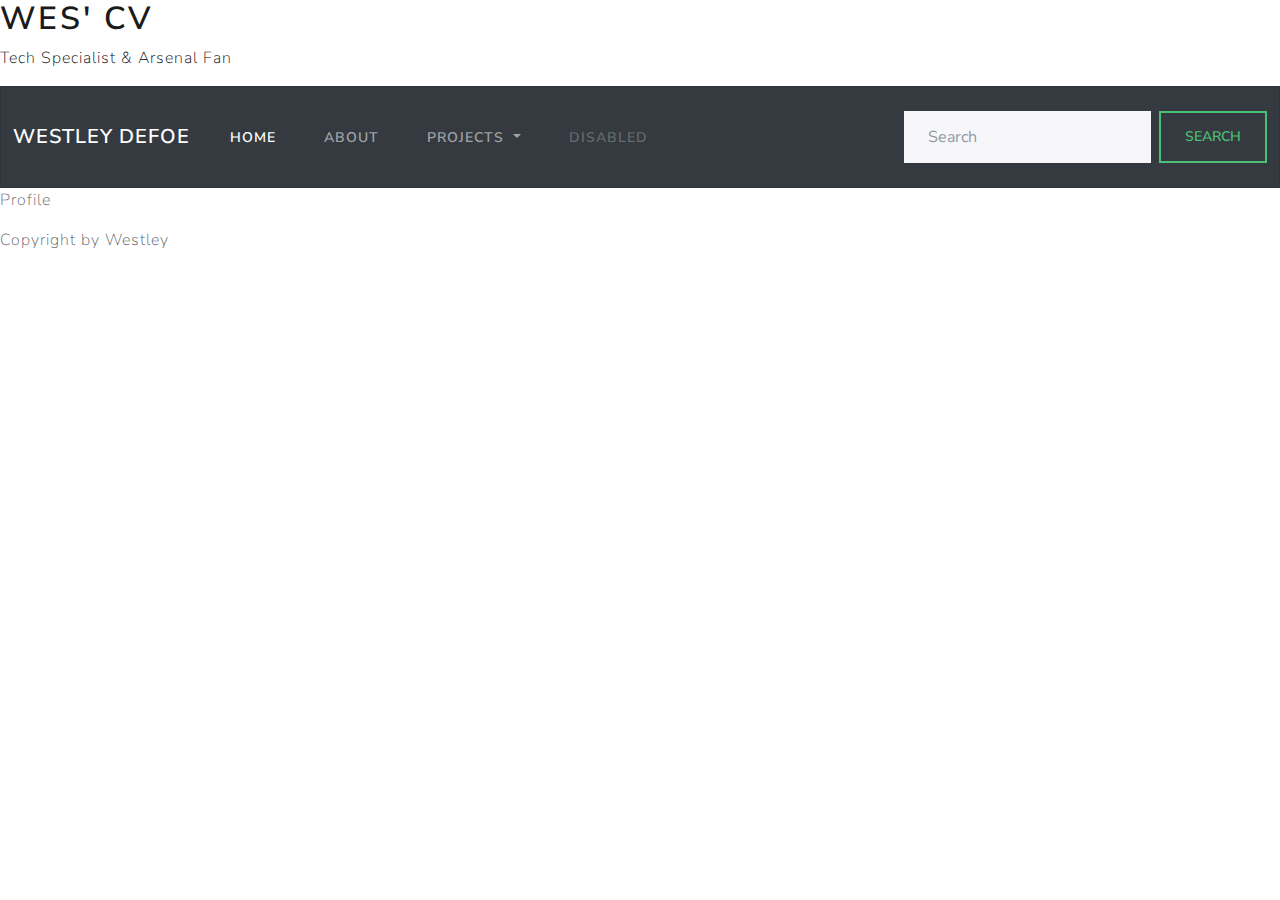
<file: Html/index.html>
<!DOCTYPE html>
<html lang="en">
<!--  -->
<head>
<meta charset="UTF-8">
<meta http-equiv="X-UA-Compatible" content="IE=edge">
<meta name="viewport" content="width=device-width, initial-scale=1.0">
<title> Westley's CV Page </title>
<link href="./bootstrap.css" rel="stylesheet">
<!-- CSS only -->
</head>
<body>

<!-- headers are essentially titles -- and they range from 6 sizes -->
<header class="cv--heading" style="color:black;">
    <h1> Wes' CV </h1>
    <p> Tech Specialist & Arsenal Fan  </p>
</header>

<nav class="navbar navbar navbar-dark bg-dark navbar-expand-lg bg-light">
    <div class="container-fluid">
      <a class="navbar-brand" href="https://www.linkedin.com/in/westleydefoe/">Westley Defoe</a>
      <button class="navbar-toggler" type="button" data-bs-toggle="collapse" data-bs-target="#navbarSupportedContent" aria-controls="navbarSupportedContent" aria-expanded="false" aria-label="Toggle navigation">
        <span class="navbar-toggler-icon"></span>
      </button>
      <div class="collapse navbar-collapse" id="navbarSupportedContent">
        <ul class="navbar-nav me-auto mb-2 mb-lg-0">
          <li class="nav-item">
            <a class="nav-link active" aria-current="page" href="./Home.html">Home</a>
          </li>
          <li class="nav-item">
            <a class="nav-link" href="./About.html">About</a>
          </li>
          <li class="nav-item dropdown">
            <a class="nav-link dropdown-toggle" href="./Projects.html" role="button" data-bs-toggle="dropdown" aria-expanded="true">
              Projects
            </a>
            <ul class="dropdown-menu">
              <li><a class="dropdown-item" href=>Home</a></li>
              <li><a class="dropdown-item" href="#">Another action</a></li>
              <li><hr class="dropdown-divider"></li>
              <li><a class="dropdown-item" href="#">Something else here</a></li>
            </ul>
          </li>
          <li class="nav-item">
            <a class="nav-link disabled">Disabled</a>
          </li>
        </ul>
        <form class="d-flex" role="search">
          <input class="form-control me-2" type="search" placeholder="Search" aria-label="Search">
          <button class="btn btn-outline-success" type="submit">Search</button>
        </form>
      </div>
    </div>
  </nav>

<main>
    <p> Profile</p>
</main>

<footer>
    Copyright by Westley
</footer>

</body>
</html>
</file>
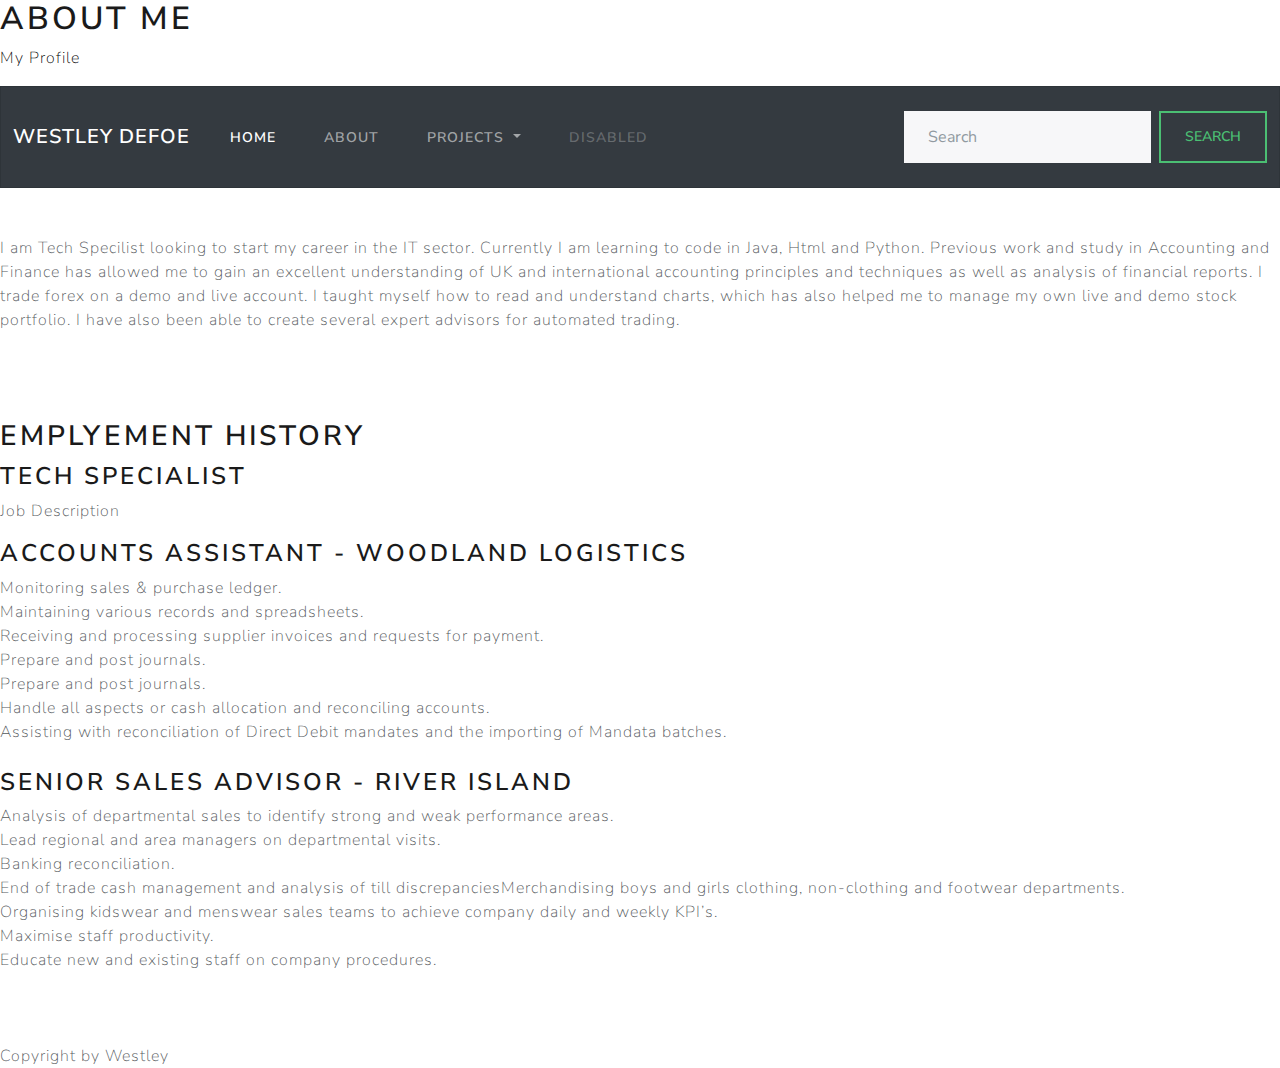
<file: Html/About.html>
<!DOCTYPE html>
<html lang="en">
<!--  -->
<head>
<meta charset="UTF-8">
<meta http-equiv="X-UA-Compatible" content="IE=edge">
<meta name="viewport" content="width=device-width, initial-scale=1.0">
<title> Westley's CV Page </title>
<link href="./bootstrap.css" rel="stylesheet">
</head>
<body>

<!-- headers are essentially titles -- and they range from 6 sizes -->
<header class="cv--heading" style="color:black;">
    <h1> About Me </h1>
    <p> My Profile </p>
</header>

<nav class="navbar navbar navbar-dark bg-dark navbar-expand-lg bg-light">
    <div class="container-fluid">
      <a class="navbar-brand" href="https://www.linkedin.com/in/westleydefoe/">Westley Defoe</a>
      <button class="navbar-toggler" type="button" data-bs-toggle="collapse" data-bs-target="#navbarSupportedContent" aria-controls="navbarSupportedContent" aria-expanded="false" aria-label="Toggle navigation">
        <span class="navbar-toggler-icon"></span>
      </button>
      <div class="collapse navbar-collapse" id="navbarSupportedContent">
        <ul class="navbar-nav me-auto mb-2 mb-lg-0">
          <li class="nav-item">
            <a class="nav-link active" aria-current="page" href="./Home.html">Home</a>
          </li>
          <li class="nav-item">
            <a class="nav-link" href="./About.html">About</a>
          </li>
          <li class="nav-item dropdown">
            <a class="nav-link dropdown-toggle" href="./Projects.html" role="button" data-bs-toggle="dropdown" aria-expanded="true">
              Projects
            </a>
            <ul class="dropdown-menu">
              <li><a class="dropdown-item" href=>Home</a></li>
              <li><a class="dropdown-item" href="#">Another action</a></li>
              <li><hr class="dropdown-divider"></li>
              <li><a class="dropdown-item" href="#">Something else here</a></li>
            </ul>
          </li>
          <li class="nav-item">
            <a class="nav-link disabled">Disabled</a>
          </li>
        </ul>
        <form class="d-flex" role="search">
          <input class="form-control me-2" type="search" placeholder="Search" aria-label="Search">
          <button class="btn btn-outline-success" type="submit">Search</button>
        </form>
      </div>
    </div>
  </nav>
<br>
<br>
<main>
    <p> I am Tech Specilist looking to start my career in the IT sector.  
         Currently I am learning to code in Java, Html and Python.  
         Previous work and study in Accounting and Finance has allowed me to gain an excellent understanding of UK and international accounting principles and techniques as well as analysis of financial reports.  
         I trade forex on a demo and live account.  I taught myself how to read and understand charts, which has also helped me to manage my own live and demo stock portfolio.  
         I have also been able to create several expert advisors for automated trading.</p>
</main>

<br>
<br>
<br>
<main>
    <h2>Emplyement History</h2>
    <h3>Tech Specialist</h3>
    <p>Job Description</p>
    <h3>Accounts Assistant - Woodland Logistics</h3>
    <li>Monitoring sales & purchase ledger.</li>
    <li>Maintaining various records and spreadsheets.</li>
    <li>Receiving and processing supplier invoices and requests for payment.</li>
    <li>Prepare and post journals.</li>
    <li>Prepare and post journals.</li>
    <li>Handle all aspects or cash allocation and reconciling accounts.</li>
    <li>Assisting with reconciliation of Direct Debit mandates and the importing of Mandata batches.</li>
    <br>
    <h3>Senior Sales Advisor - River Island</h3>
    <li>Analysis of departmental sales to identify strong and weak performance areas.</li>
    <li>Lead regional and area managers on departmental visits.</li>
    <li>Banking reconciliation.</li>
    <li>End of trade cash management and analysis of till discrepanciesMerchandising boys and girls clothing, non-clothing and footwear departments.</li>
    <li>Organising kidswear and menswear sales teams to achieve company daily and weekly KPI’s.</li>
    <li>Maximise staff productivity.</li>
    <li>Educate new and existing staff on company procedures.</li>
        
</main>

<br>
<br>
<br>

<footer>
    Copyright by Westley
</footer>

</body>
</html>
</file>
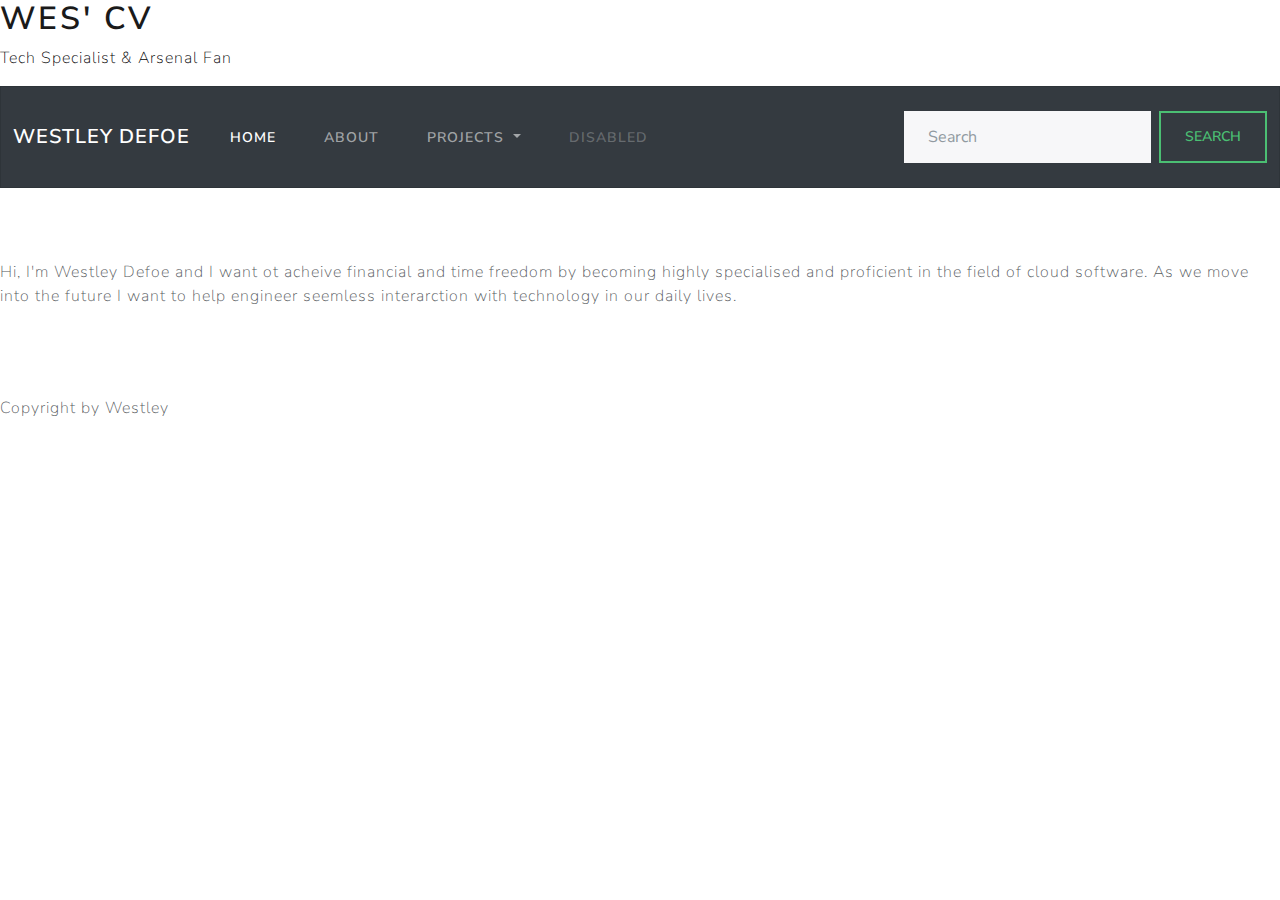
<file: Html/Home.html>
<!DOCTYPE html>
<html lang="en">
<!--  -->
<head>
<meta charset="UTF-8">
<meta http-equiv="X-UA-Compatible" content="IE=edge">
<meta name="viewport" content="width=device-width, initial-scale=1.0">
<title> Westley's CV Page </title>
<link href="./bootstrap.css" rel="stylesheet">
</head>
<body>

<!-- headers are essentially titles -- and they range from 6 sizes -->
<header class="cv--heading" style="color:black;">
    <h1> Wes' CV </h1>
    <p> Tech Specialist & Arsenal Fan  </p>
</header>

<nav class="navbar navbar navbar-dark bg-dark navbar-expand-lg bg-light">
    <div class="container-fluid">
      <a class="navbar-brand" href="https://www.linkedin.com/in/westleydefoe/">Westley Defoe</a>
      <button class="navbar-toggler" type="button" data-bs-toggle="collapse" data-bs-target="#navbarSupportedContent" aria-controls="navbarSupportedContent" aria-expanded="false" aria-label="Toggle navigation">
        <span class="navbar-toggler-icon"></span>
      </button>
      <div class="collapse navbar-collapse" id="navbarSupportedContent">
        <ul class="navbar-nav me-auto mb-2 mb-lg-0">
          <li class="nav-item">
            <a class="nav-link active" aria-current="page" href="./Home.html">Home</a>
          </li>
          <li class="nav-item">
            <a class="nav-link" href="./About.html">About</a>
          </li>
          <li class="nav-item dropdown">
            <a class="nav-link dropdown-toggle" href="./Projects.html" role="button" data-bs-toggle="dropdown" aria-expanded="true">
              Projects
            </a>
            <ul class="dropdown-menu">
              <li><a class="dropdown-item" href=>Home</a></li>
              <li><a class="dropdown-item" href="#">Another action</a></li>
              <li><hr class="dropdown-divider"></li>
              <li><a class="dropdown-item" href="#">Something else here</a></li>
            </ul>
          </li>
          <li class="nav-item">
            <a class="nav-link disabled">Disabled</a>
          </li>
        </ul>
        <form class="d-flex" role="search">
          <input class="form-control me-2" type="search" placeholder="Search" aria-label="Search">
          <button class="btn btn-outline-success" type="submit">Search</button>
        </form>
      </div>
    </div>
  </nav>
<br>
<br>
<br>
<main>
    <p> Hi, I'm Westley Defoe and I want ot acheive financial and time freedom
        by becoming highly specialised and proficient in the field of cloud software.
        As we move into the future I want to help engineer seemless interarction with
        technology in our daily lives.
    </p>
</main>
<br>
<br>
<br>
<footer>
    Copyright by Westley
</footer>

</body>
</html>
</file>
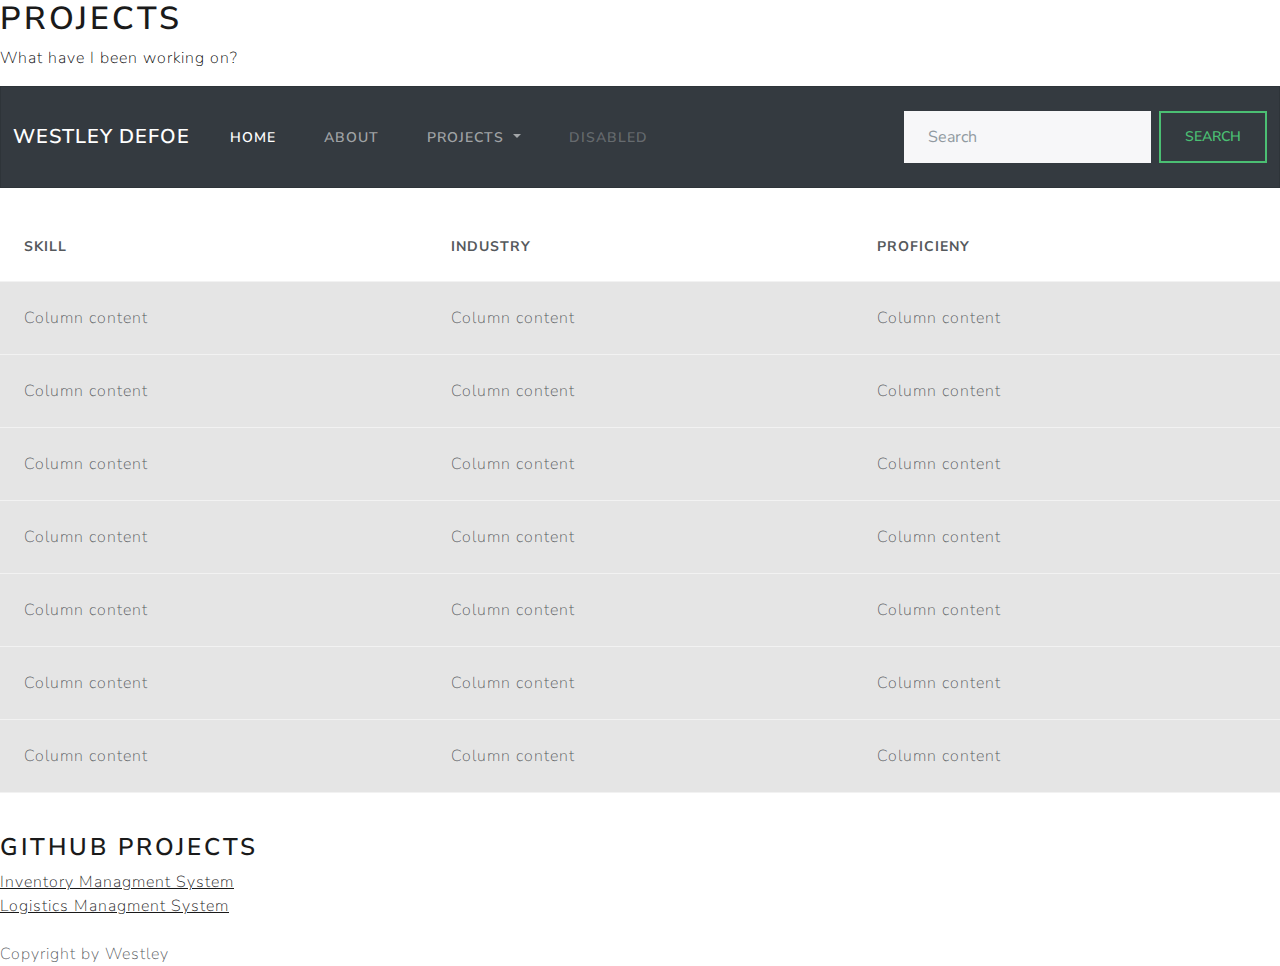
<file: Html/Projects.html>
<!DOCTYPE html>
<html lang="en">
<!--  -->
<head>
<meta charset="UTF-8">
<meta http-equiv="X-UA-Compatible" content="IE=edge">
<meta name="viewport" content="width=device-width, initial-scale=1.0">
<title> Westley's CV Page </title>
<link href="./bootstrap.css" rel="stylesheet">
</head>
<body>

<!-- headers are essentially titles -- and they range from 6 sizes -->
<header class="cv--heading" style="color:black;">
    <h1>Projects</h1>
    <p> What have I been working on?  </p>
</header>

<nav class="navbar navbar navbar-dark bg-dark navbar-expand-lg bg-light">
    <div class="container-fluid">
      <a class="navbar-brand" href="https://www.linkedin.com/in/westleydefoe/">Westley Defoe</a>
      <button class="navbar-toggler" type="button" data-bs-toggle="collapse" data-bs-target="#navbarSupportedContent" aria-controls="navbarSupportedContent" aria-expanded="false" aria-label="Toggle navigation">
        <span class="navbar-toggler-icon"></span>
      </button>
      <div class="collapse navbar-collapse" id="navbarSupportedContent">
        <ul class="navbar-nav me-auto mb-2 mb-lg-0">
          <li class="nav-item">
            <a class="nav-link active" aria-current="page" href="./Home.html">Home</a>
          </li>
          <li class="nav-item">
            <a class="nav-link" href="./About.html">About</a>
          </li>
          <li class="nav-item dropdown">
            <a class="nav-link dropdown-toggle" href="./Projects.html" role="button" data-bs-toggle="dropdown" aria-expanded="true">
              Projects
            </a>
            <ul class="dropdown-menu">
              <li><a class="dropdown-item" href=>Home</a></li>
              <li><a class="dropdown-item" href="#">Another action</a></li>
              <li><hr class="dropdown-divider"></li>
              <li><a class="dropdown-item" href="#">Something else here</a></li>
            </ul>
          </li>
          <li class="nav-item">
            <a class="nav-link disabled">Disabled</a>
          </li>
        </ul>
        <form class="d-flex" role="search">
          <input class="form-control me-2" type="search" placeholder="Search" aria-label="Search">
          <button class="btn btn-outline-success" type="submit">Search</button>
        </form>
      </div>
    </div>
  </nav>

<br>

<main>

  <table class="table table-hover">
    <thead>
      <tr>
        <th scope="col">Skill</th>
        <th scope="col">Industry</th>
        <th scope="col">Proficieny</th>
      </tr>
    </thead>
    <tbody>
      <tr class="table-active">
        <td>Column content</td>
        <td>Column content</td>
        <td>Column content</td>
      <tr class="table-active">
        <td>Column content</td>
        <td>Column content</td>
        <td>Column content</td>
        <tr class="table-active">
          <td>Column content</td>
          <td>Column content</td>
          <td>Column content</td>
          <tr class="table-active">
            <td>Column content</td>
            <td>Column content</td>
            <td>Column content</td>
            <tr class="table-active">
              <td>Column content</td>
              <td>Column content</td>
              <td>Column content</td>
              <tr class="table-active">
                <td>Column content</td>
                <td>Column content</td>
                <td>Column content</td>
                <tr class="table-active">
                  <td>Column content</td>
                  <td>Column content</td>
                  <td>Column content</td>


    </tbody>
</table>   
</main>
<br>
<main>
    <h3>GitHub Projects</h3>
    <li><a href="https://github.com/WezQa/IMS-Starter">Inventory Managment System</a></li>
    <li><a href="https://github.com/shailynch/hackathonQommonLoggistics">Logistics Managment System</a></li>
</main>



<br/>
<footer>
    Copyright by Westley
</footer>

</body>
</html>
</file>
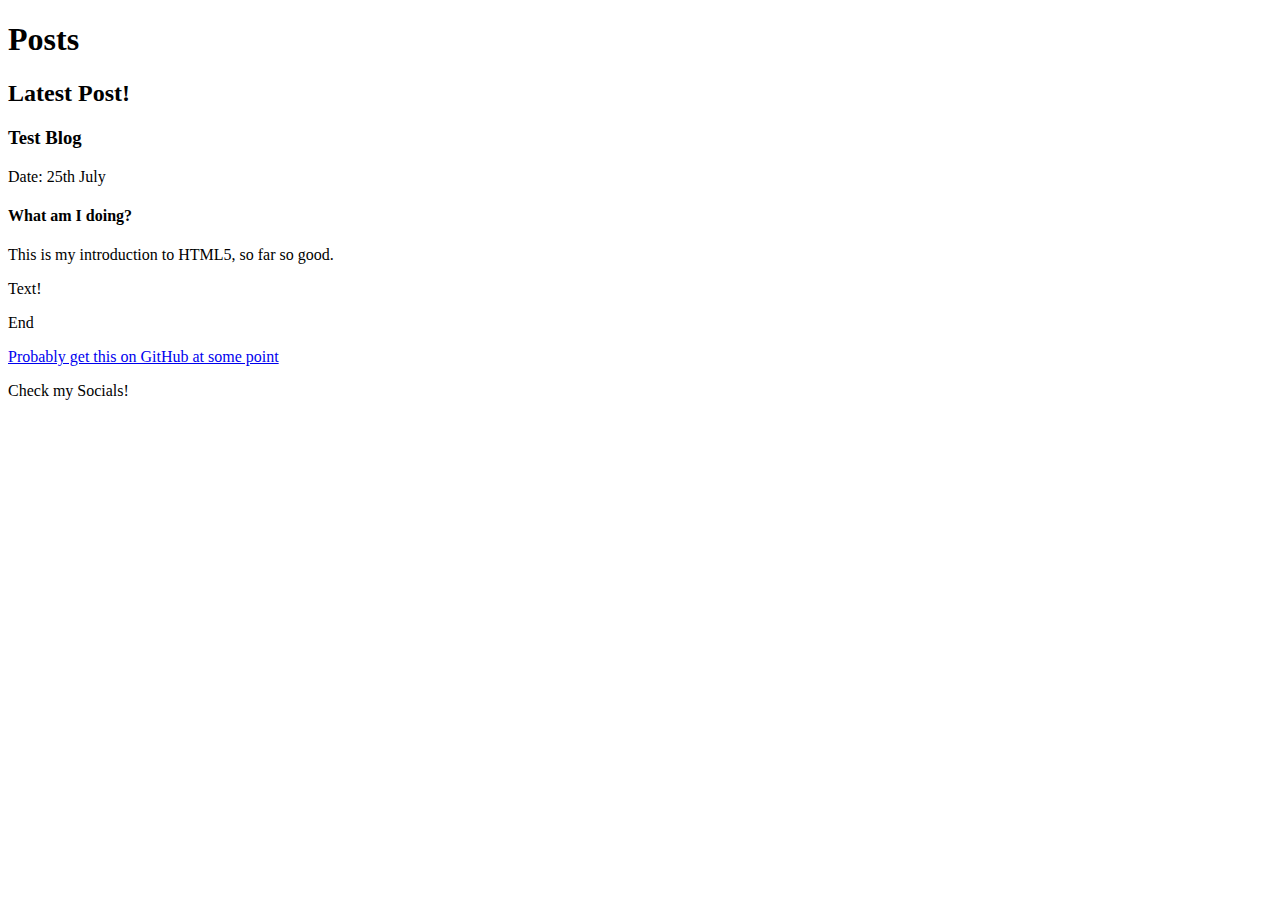
<file: Html/Structural-Elements.html>
<!DOCTYPE html>
<html lang="en">
    <head>
        <meta charset="UTF-8">
        <meta name="viewport" content="width=device-width, initial-scale=1.0">
        <meta http-equiv="X-UA-Compatible" content="ie=edge">
        <title>Structural HTML</title>
    </head>
    <body>
        <div id="heading">
        <h1>Posts</h1>
        </div>
        <div id="latestPostsSection">
        <div id="sectionHeader">
            <h2>Latest Post!</h2>
        </div>
        <div id="article">
            <div id="articleHeader">
                <h3>Test Blog</h3>
                <p>Date: 25th July</p>
            </div>
            <div id="mainArticle">
                <h4>What am I doing?</h4>
                <p id="intro">This is my introduction to HTML5, so far so good.</p>
                <p id="postBody">Text!</p>
                <p id="conclusion">End</p>
            </div>
            <div id="articleFooter">
                <div id="address">
                    <a href="#">Probably get this on GitHub at some point</a>
                </div>
            </div>
        </div>
        </div>
        <div id="footer">
        <p>Check my Socials!</p>
        </div>
    </body>
</html>
</file>
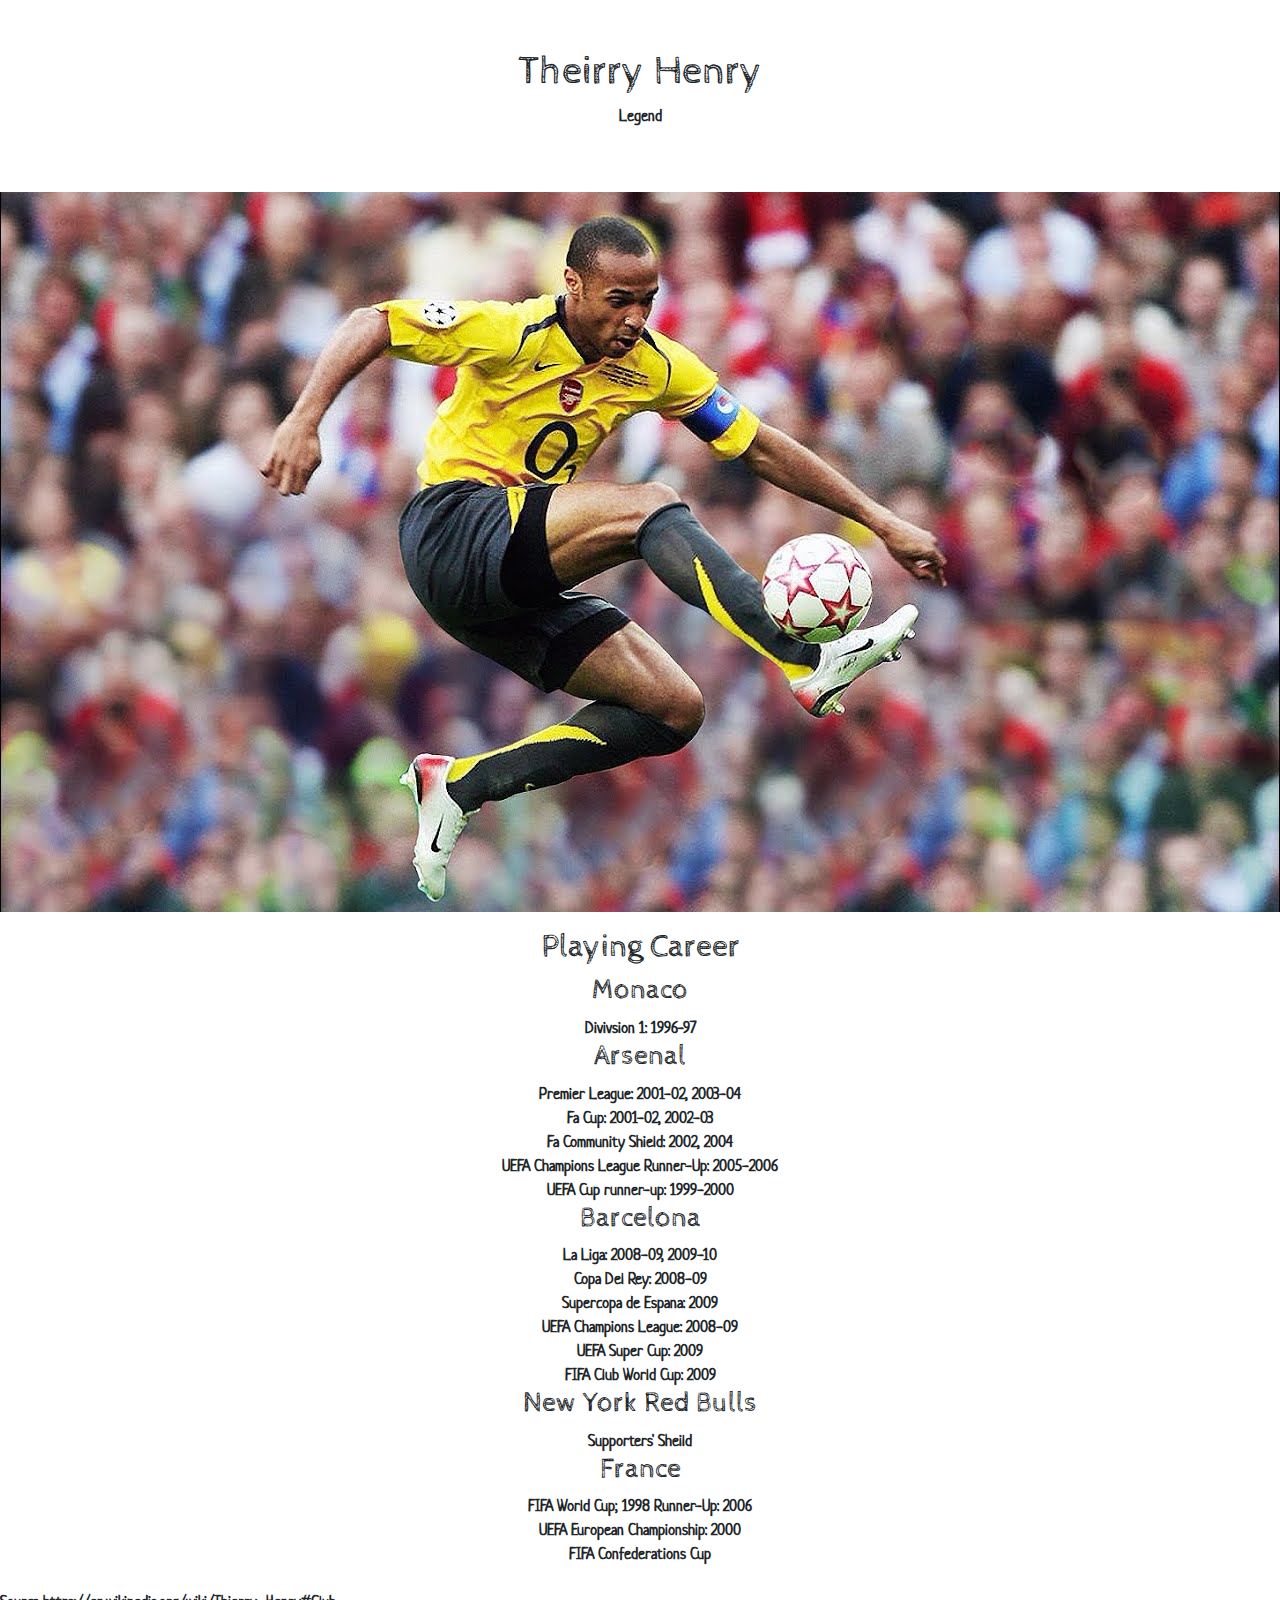
<file: Html/Tribute.html>
<!DOCTYPE html>
<html lang="en">
<head>
    <meta charset="UTF-8">
    <meta http-equiv="X-UA-Compatible" content="IE=edge">
    <meta name="viewport" content="width=device-width, initial-scale=1.0">
    <title>Document</title>
</head>
<link href="./Sketchy.css" rel="stylesheet">
<br>
<br>

<header style="text-align:center;">
    <h1 style="text-align:center;">  Theirry Henry  </h1>
    <p style="text-align:center;">   Legend  </p>
</header>

<br>
<br>

<p style="text-align:center;"><img src="Theirry.jpg" class="center"></p>

<body>
    <h2 style="text-align:center;">Playing Career</h2>
    <main style="text-align:center;">
        <h3>Monaco</h3>
        <li>Divivsion 1: 1996-97</li>
        <h3>Arsenal</h3>
        <li>Premier League: 2001-02, 2003-04</li>
        <li>Fa Cup: 2001-02, 2002-03</li>
        <li>Fa Community Shield: 2002, 2004</li>
        <li>UEFA Champions League Runner-Up: 2005-2006</li>
        <li>UEFA Cup runner-up: 1999-2000</li>
        <h3>Barcelona</h3>
        <li>La Liga: 2008-09, 2009-10</li>
        <li>Copa Del Rey: 2008-09</li>
        <li>Supercopa de Espana: 2009</li>
        <li>UEFA Champions League: 2008-09</li>
        <li>UEFA Super Cup: 2009</li>
        <li>FIFA Club World Cup: 2009</li>
        <h3>New York Red Bulls</h3>
        <li>Supporters' Sheild</li>
        <h3>France</h3>
        <li>FIFA World Cup; 1998 Runner-Up: 2006</li>
        <li>UEFA European Championship: 2000</li>
        <li>FIFA Confederations Cup</li>
    </main>

    <br/>
<footer>
    Source https://en.wikipedia.org/wiki/Thierry_Henry#Club
</footer>
</body>
</html>
</file>
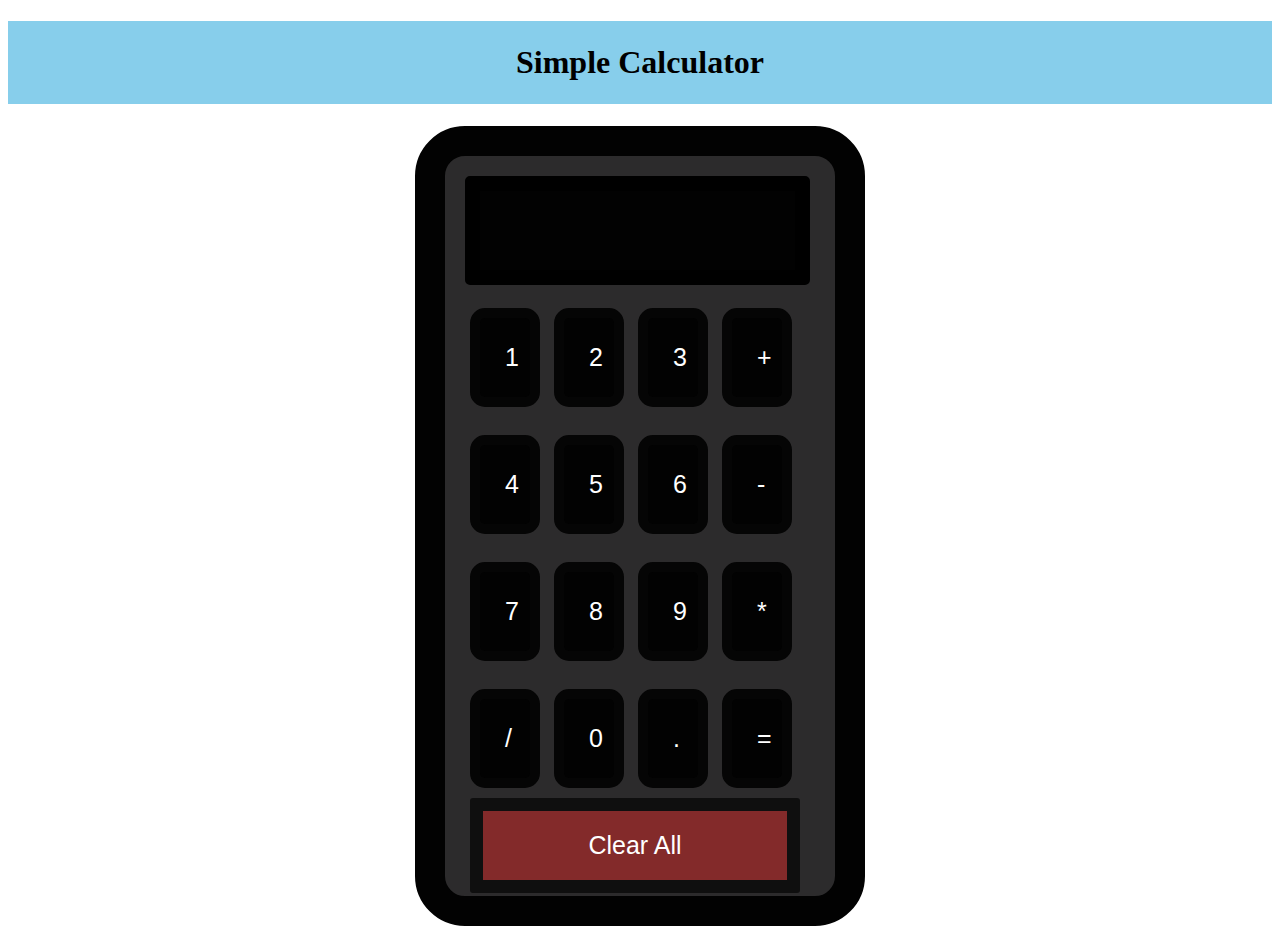
<file: JavaScript/Calculator.html>
<!DOCTYPE html>  
<html lang = "en">  
<head>  
<title> Simple Calculator </title>  
  
<style>  
h1 {  
    text-align: center;  
    padding: 23px;  
    background-color: skyblue;  
    color: rgb(0, 0, 0);  
    }  
  
#clear{  
width: 330px;  
border: 13px solid rgb(15, 15, 15);  
    border-radius: 3px;  
    padding: 20px;  
    background-color: rgb(131, 42, 42);  
}  
  
.formstyle  
{  
background-color: rgb(44, 43, 44);    
width: 350px;  
height: 700px;  
margin: auto;  
border: 30px solid rgb(2, 2, 2);  
border-radius: 50px;  
padding: 20px;  
}  
  
  
  
input  
{  
width: 20px;  
background-color: rgb(2, 2, 2);  
color: rgb(255, 255, 255);  
border: 10px solid rgb(5, 5, 5);  
    border-radius: 15px;  
    padding: 25px;  
    margin: 5px;  
    font-size: 25px;  
}  
  
  
#calc{  
width: 265px;  
border: 15px solid black;  
    border-radius: 5px;  
    padding: 25px;  
    margin: auto;  
}  
  
</style>  
  
</head>  
<body>  
<h1> Simple Calculator </h1>  
<div class= "formstyle">  
<form name = "form1">  
      
    <!-- This input box shows the button pressed by the user in calculator. -->  
  <input id = "calc" type ="text" name = "answer"> <br> <br>  
  <!-- Display the calculator button on the screen. -->  
  <!-- onclick() function display the number prsses by the user. -->  
  <input type = "button" value = "1" onclick = "form1.answer.value += '1' ">  
  <input type = "button" value = "2" onclick = "form1.answer.value += '2' ">  
  <input type = "button" value = "3" onclick = "form1.answer.value += '3' ">  
   <input type = "button" value = "+" onclick = "form1.answer.value += '+' ">  
  <br> <br>  
    
  <input type = "button" value = "4" onclick = "form1.answer.value += '4' ">  
  <input type = "button" value = "5" onclick = "form1.answer.value += '5' ">  
  <input type = "button" value = "6" onclick = "form1.answer.value += '6' ">  
  <input type = "button" value = "-" onclick = "form1.answer.value += '-' ">  
  <br> <br>  
    
  <input type = "button" value = "7" onclick = "form1.answer.value += '7' ">  
  <input type = "button" value = "8" onclick = "form1.answer.value += '8' ">  
  <input type = "button" value = "9" onclick = "form1.answer.value += '9' ">  
  <input type = "button" value = "*" onclick = "form1.answer.value += '*' ">  
  <br> <br>  
    
    
  <input type = "button" value = "/" onclick = "form1.answer.value += '/' ">  
  <input type = "button" value = "0" onclick = "form1.answer.value += '0' ">  
    <input type = "button" value = "." onclick = "form1.answer.value += '.' ">  
    <!-- When we click on the '=' button, the onclick() shows the sum results on the calculator screen. -->  
  <input type = "button" value = "=" onclick = "form1.answer.value = eval(form1.answer.value) ">  
  <script src="./CalculatorJS.js"></script>
  
  <br>   
  <!-- Display the Cancel button and erase all data entered by the user. -->  
  <input type = "button" value = "Clear All" onclick = "form1.answer.value = ' ' " id= "clear" >  
  <br>
  <br>
  <br>
    <ul></ul>
</form>  
</div>  
</body>  
</html>
</file>
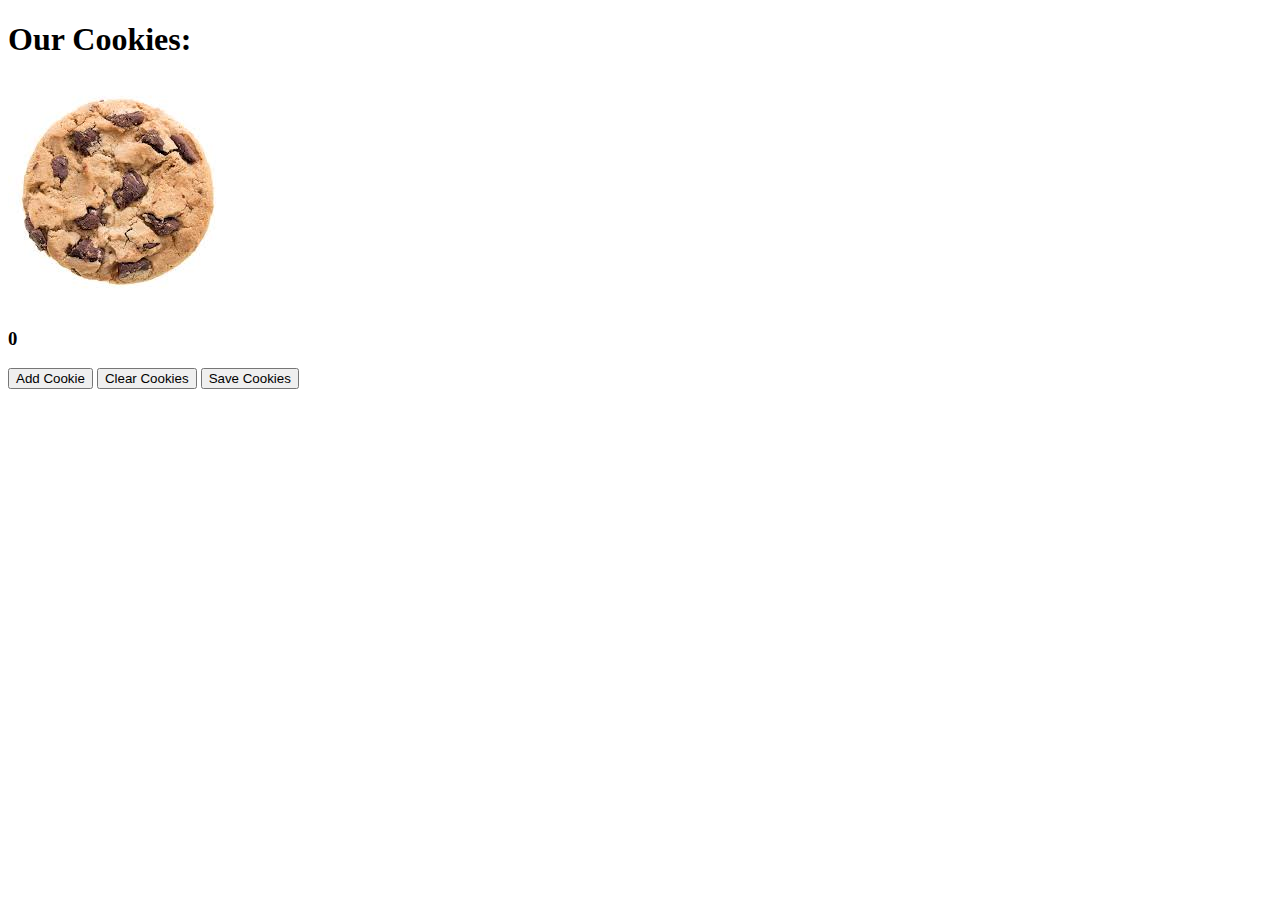
<file: JavaScript/cookeiclicker.html>
<!DOCTYPE html>
<html lang="en">
<head>
    <meta charset="UTF-8">
    <meta http-equiv="X-UA-Compatible" content="IE=edge">
    <meta name="viewport" content="width=device-width, initial-scale=1.0">
    <title>Cookie Clicker Clone</title>
</head>
<body>
    <h1>Our Cookies:</h1>
    <img src="cookie.jpg"> 
    <h3 id="cookie--count">0</h3><button id="add--button" onclick="increment()">Add Cookie</button>
    <button id="clear--button" onclick="reset()">Clear Cookies</button>
    <button id="save--button" onclick="save()">Save Cookies</button>
    <ul id="save--list">
    </ul>
</body>
<script src="./cookie.js"></script>
</html>
</file>
